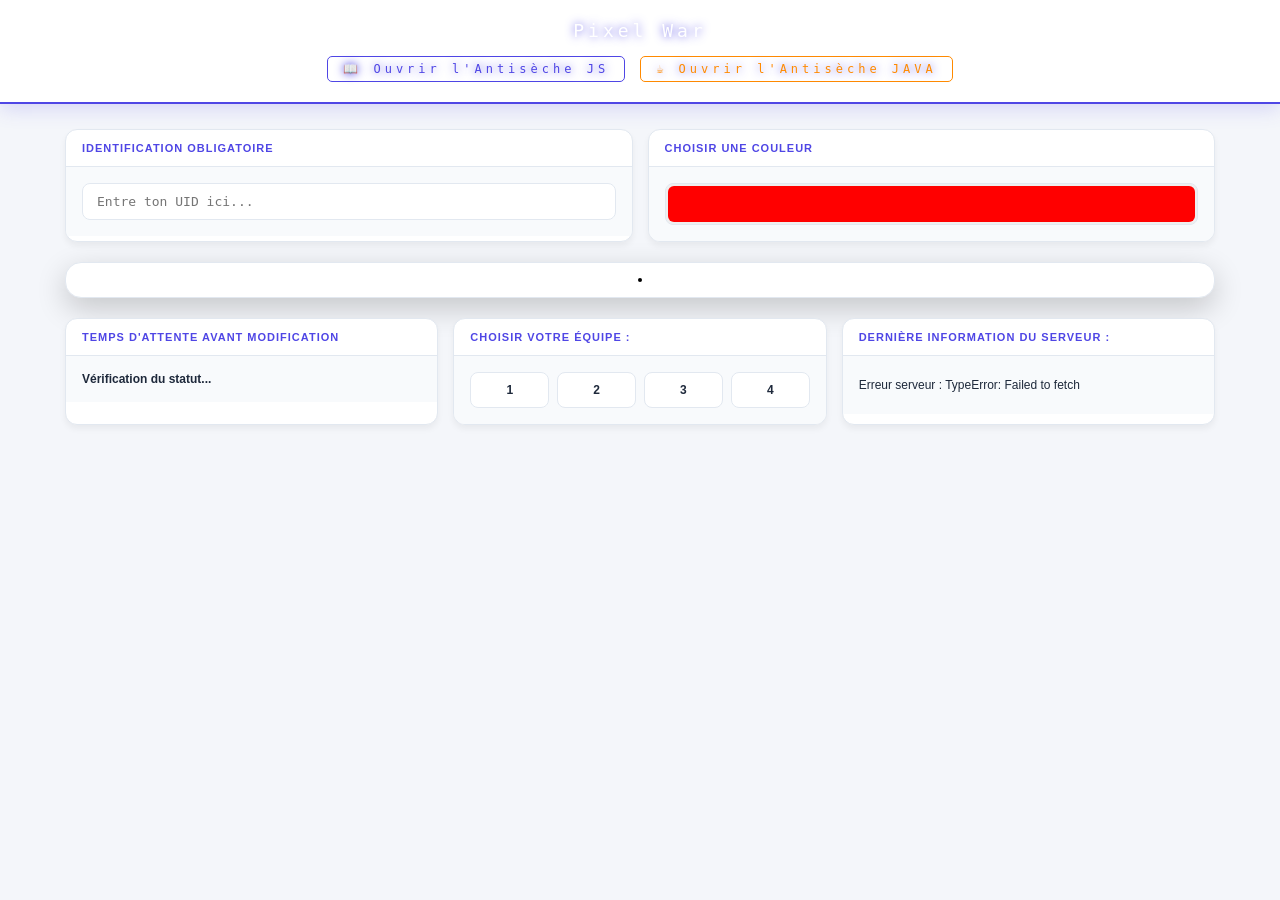
<file: index.html>
<!DOCTYPE html>
<html lang="fr">
<head>
    <meta charset="UTF-8">
    <meta name="viewport" content="width=device-width, initial-scale=1.0">
    <title>PixelWar</title>
    <link rel="stylesheet" href="style.css">
    <script src="script.js" defer></script>
</head>
<body>

    <header>
        Pixel War
        <div style="display: flex; justify-content: center; gap: 15px; flex-wrap: wrap; margin-top: 15px;">
            <a href="antiseche.html" style="font-size:12px; color:var(--accent-color); text-decoration:none; border:1px solid var(--accent-color); padding:5px 15px; border-radius:5px; transition: 0.3s;">📖 Ouvrir l'Antisèche JS</a>
            <a href="java-antiseche.html" style="font-size:12px; color:#ff8a00; text-decoration:none; border:1px solid #ff8a00; padding:5px 15px; border-radius:5px; transition: 0.3s;">☕ Ouvrir l'Antisèche JAVA</a>
        </div>
    </header>

    <div class="layout">

        <div class="top-row">
            <div class="widget">
                <div class="widget-title">Identification obligatoire</div>
                <div class="widget-body">
                    <input type="text" id="userId" value="" placeholder="Entre ton UID ici...">
                </div>
            </div>

            <div class="widget">
                <div class="widget-title">Choisir une couleur</div>
                <div class="widget-body">
                    <input type="color" id="colorPicker" value="#ff0000"/>
                </div>
            </div>
        </div>

        <div class="grille-container">
            <div id="grille"></div>
        </div>

        <div class="bottom-row">
            <div class="widget">
                <div class="widget-title">Temps d'attente avant modification</div>
                <div class="widget-body">
                    <span class="timer-msg" id="waitMsg">Vérification du statut...</span>
                </div>
            </div>

            <div class="widget">
                <div class="widget-title">Choisir votre équipe :</div>
                <div class="widget-body">
                    <div class="team-btns">
                        <button class="team-btn" id="btn-team-1" onclick="cxn(this,1)">1</button>
                        <button class="team-btn" id="btn-team-2" onclick="cxn(this,2)">2</button>
                        <button class="team-btn" id="btn-team-3" onclick="cxn(this,3)">3</button>
                        <button class="team-btn" id="btn-team-4" onclick="cxn(this,4)">4</button>
                    </div>
                </div>
            </div>

            <div class="widget">
                <div class="widget-title">Dernière information du serveur :</div>
                <div class="widget-body">
                    <span class="server-msg" id="serverMsg">En attente de vos actions.</span>
                </div>
            </div>
        </div>
    
    </div>
</body>
</html>
</file>
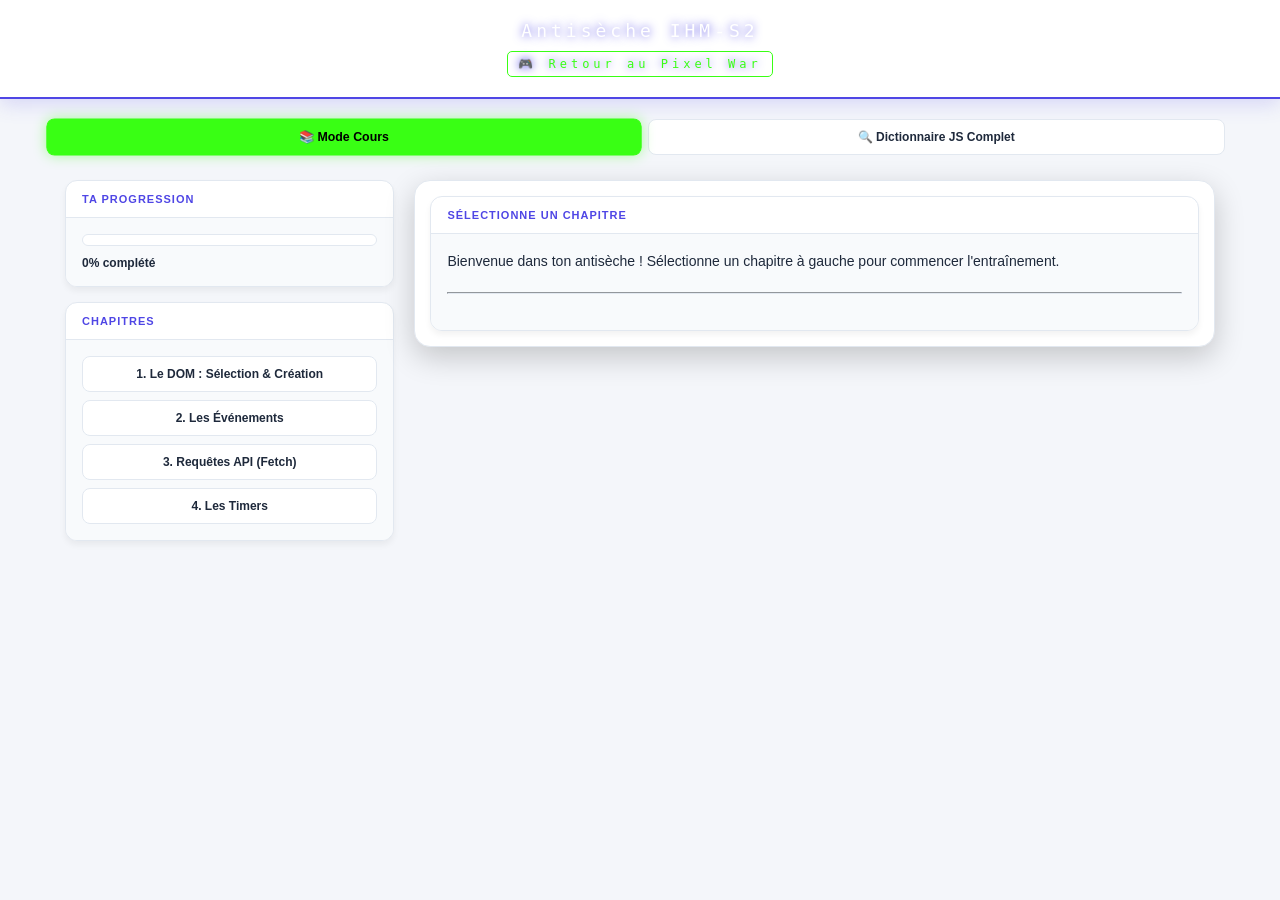
<file: antiseche.html>
<!DOCTYPE html>
<html lang="fr">
<head>
    <meta charset="UTF-8">
    <meta name="viewport" content="width=device-width, initial-scale=1.0">
    <title>Antisèche JS - Entraînement</title>
    <link rel="stylesheet" href="antiseche.css">
    <script src="antiseche.js" defer></script>
</head>
<body>

    <header>
        Antisèche IHM-S2
        <a href="index.html" class="nav-btn">🎮 Retour au Pixel War</a>
    </header>

    <div class="tabs-container">
        <button class="team-btn active-team" id="tab-cours" onclick="switchView('cours')">📚 Mode Cours</button>
        <button class="team-btn" id="tab-dico" onclick="switchView('dico')">🔍 Dictionnaire JS Complet</button>
    </div>

    <div class="layout learn-layout" id="view-cours">
        <aside class="top-row" style="flex: 0.3; flex-direction: column;">
            <div class="widget">
                <div class="widget-title">Ta Progression</div>
                <div class="widget-body">
                    <div class="progress-bar-container">
                        <div id="progress-bar" class="progress-bar"></div>
                    </div>
                    <p id="progress-text" class="timer-msg" style="margin-top: 10px;">0% complété</p>
                </div>
            </div>

            <div class="widget">
                <div class="widget-title">Chapitres</div>
                <div class="widget-body">
                    <div class="team-btns" style="flex-direction: column;" id="chapter-list"></div>
                </div>
            </div>
        </aside>

        <main class="grille-container" style="flex: 0.7; flex-direction: column; justify-content: flex-start;">
            <div class="widget" style="width: 100%;">
                <div class="widget-title" id="lesson-title">Sélectionne un chapitre</div>
                <div class="widget-body">
                    <div id="lesson-content" style="line-height: 1.6; font-size: 14px;">
                        Bienvenue dans ton antisèche ! Sélectionne un chapitre à gauche pour commencer l'entraînement.
                    </div>
                    <hr style="border-color: var(--border-color); margin: 20px 0;">
                    <button class="team-btn" id="validate-btn" style="display: none; width: 100%;">✅ J'ai compris ce concept !</button>
                </div>
            </div>
        </main>
    </div>


    <div class="layout" id="view-dico" style="display: none; flex-direction: column;">
        
        <div class="widget" style="width: 100%; margin-bottom: 10px;">
            <div class="widget-title">Filtres et Recherche Rapide</div>
            <div class="widget-body" style="display: flex; flex-direction: column; gap: 15px;">
                <input type="text" id="search-dict" placeholder="Rechercher une notion, un mot-clé (ex: fetch, DOM...)" class="search-input" style="margin-bottom: 0;">
                
                <div class="filter-btns" id="filter-container">
                    <button class="filter-btn active" onclick="filterCategory('Tout')">Tout</button>
                    <button class="filter-btn" onclick="filterCategory('Bases JS')">Bases JS</button>
                    <button class="filter-btn" onclick="filterCategory('Objets')">Objets</button>
                    <button class="filter-btn" onclick="filterCategory('DOM')">DOM</button>
                    <button class="filter-btn" onclick="filterCategory('Async')">Async / Fetch</button>
                    <button class="filter-btn" onclick="filterCategory('Bonus')">Bonus</button>
                </div>
            </div>
        </div>

        <div id="dict-grid-container" style="width: 100%;"></div>

    </div>

</body>
</html>
</file>
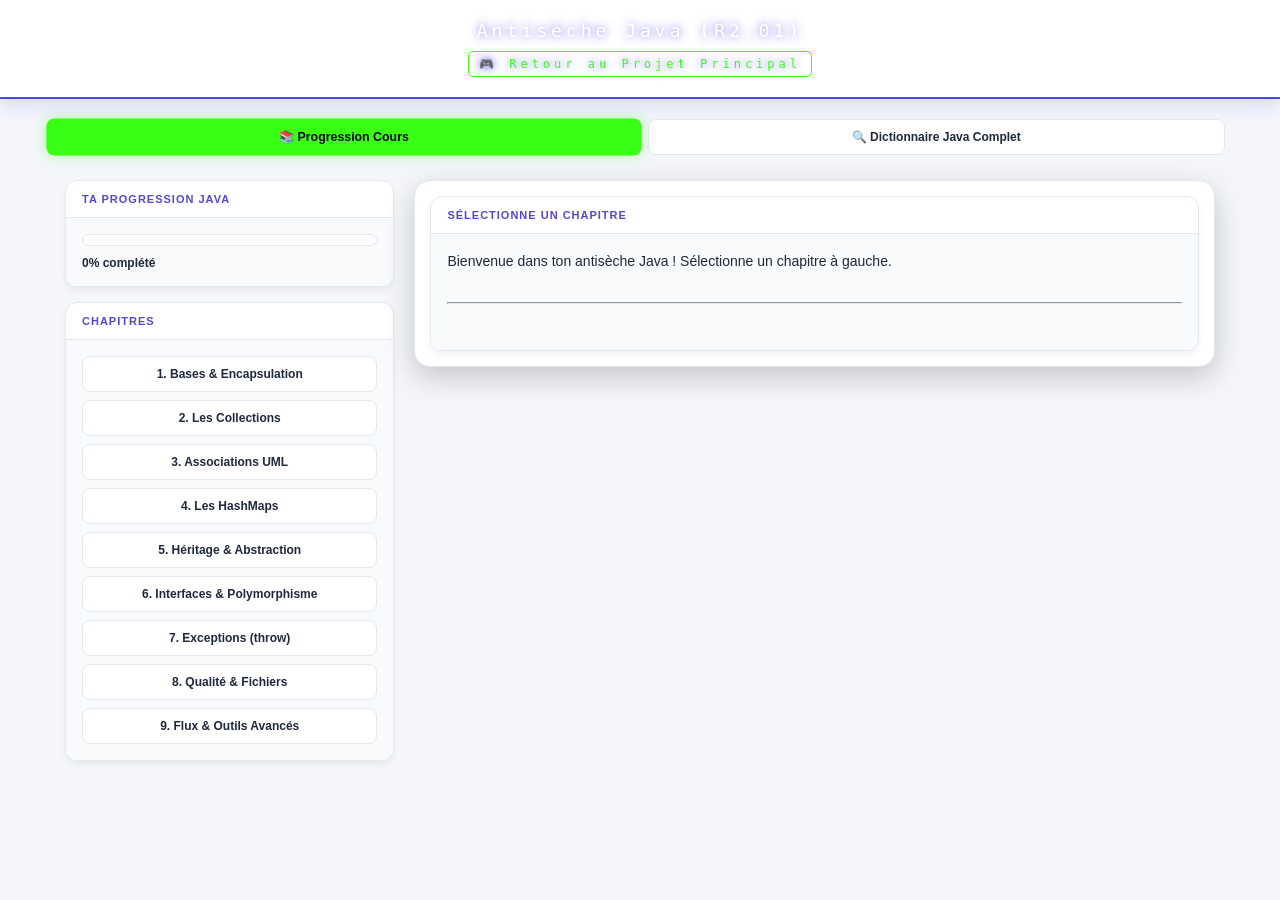
<file: java-antiseche.html>
<!DOCTYPE html>
<html lang="fr">
<head>
    <meta charset="UTF-8">
    <meta name="viewport" content="width=device-width, initial-scale=1.0">
    <title>Antisèche Java - IUT</title>
    <link rel="stylesheet" href="java-antiseche.css">
    <script src="java-antiseche.js" defer></script>
</head>
<body>

    <header>
        Antisèche Java (R2.01)
        <a href="index.html" class="nav-btn">🎮 Retour au Projet Principal</a>
    </header>

    <div class="tabs-container">
        <button class="team-btn active-team" id="tab-cours" onclick="switchView('cours')">📚 Progression Cours</button>
        <button class="team-btn" id="tab-dico" onclick="switchView('dico')">🔍 Dictionnaire Java Complet</button>
    </div>

    <div class="layout learn-layout" id="view-cours">
        <aside class="top-row" style="flex: 0.3; flex-direction: column;">
            <div class="widget">
                <div class="widget-title">Ta Progression Java</div>
                <div class="widget-body">
                    <div class="progress-bar-container">
                        <div id="progress-bar" class="progress-bar"></div>
                    </div>
                    <p id="progress-text" class="timer-msg" style="margin-top: 10px;">0% complété</p>
                </div>
            </div>

            <div class="widget">
                <div class="widget-title">Chapitres</div>
                <div class="widget-body">
                    <div class="team-btns" style="flex-direction: column;" id="chapter-list"></div>
                </div>
            </div>
        </aside>

        <main class="grille-container" style="flex: 0.7; flex-direction: column; justify-content: flex-start;">
            <div class="widget" style="width: 100%;">
                <div class="widget-title" id="lesson-title">Sélectionne un chapitre</div>
                <div class="widget-body">
                    <div id="lesson-content" style="line-height: 1.6; font-size: 14px;">
                        Bienvenue dans ton antisèche Java ! Sélectionne un chapitre à gauche.
                    </div>
                    
                    <hr style="border-color: var(--border-color); margin: 30px 0;">
                    
                    <div id="flashcard-section" style="display: none;">
                        <h3 style="color: #ff8a00; margin-bottom: 15px; font-size: 16px;">🧠 Entraînement : Retourne toutes les cartes !</h3>
                        
                        <div id="flashcards-container" class="flashcards-grid"></div>

                        <button class="team-btn" id="validate-btn" style="display: none; width: 100%; margin-top: 25px; padding: 15px; font-size: 14px;">✅ J'ai tout compris ! (Valider le chapitre)</button>
                    </div>

                </div>
            </div>
        </main>
    </div>

    <div class="layout" id="view-dico" style="display: none; flex-direction: column;">
        <div class="widget" style="width: 100%; margin-bottom: 10px;">
            <div class="widget-title">Filtres et Recherche Rapide</div>
            <div class="widget-body" style="display: flex; flex-direction: column; gap: 15px;">
                <input type="text" id="search-dict" placeholder="Rechercher une notion (ex: extends, try, Stream, Refactor...)" class="search-input" style="margin-bottom: 0;">
                
                <div class="filter-btns" id="filter-container">
                    <button class="filter-btn active" onclick="filterCategory('Tout')">Tout</button>
                    <button class="filter-btn" onclick="filterCategory('Bases POO')">Bases POO</button>
                    <button class="filter-btn" onclick="filterCategory('Collections')">Collections</button>
                    <button class="filter-btn" onclick="filterCategory('UML & Associations')">UML</button>
                    <button class="filter-btn" onclick="filterCategory('Héritage & Poly')">Héritage & Poly</button>
                    <button class="filter-btn" onclick="filterCategory('Exceptions')">Exceptions</button>
                    <button class="filter-btn" onclick="filterCategory('Qualité & Tests')">Qualité & Tests</button>
                    <button class="filter-btn" onclick="filterCategory('Flux & Avancé')">Flux & Fichiers</button>
                </div>
            </div>
        </div>
        <div id="dict-grid-container" style="width: 100%;"></div>
    </div>

</body>
</html>
</file>
<file: style.css>
/* ─── VARIABLES & COMPORTEMENT DE BASE ─────────────────── */
:root {
  --bg-body: #0a0b10;
  --bg-widget: #121420;
  --bg-widget-body: #1a1d30;
  --text-main: #f0f3f8;
  --text-muted: #8a94a6;
  
  --accent-color: #00f0ff;
  --accent-glow: rgba(0, 240, 255, 0.4);
  --border-color: #242942;
  --input-bg: #0d0f18;

  --color-success: #39ff14;
  --color-error: #ff3131;
}

@media (prefers-color-scheme: light) {
  :root {
    --bg-body: #f4f6fa;
    --bg-widget: #ffffff;
    --bg-widget-body: #f8fafc;
    --text-main: #1e293b;
    --text-muted: #64748b;
    --accent-color: #4f46e5;
    --accent-glow: rgba(79, 70, 229, 0.2);
    --border-color: #e2e8f0;
    --input-bg: #ffffff;
  }
}

/* ─── RESET & CONFIGURATION GLOBALE ───────────────────── */
*, *::before, *::after { 
  margin: 0; 
  padding: 0; 
  box-sizing: border-box; 
}

body {
  font-family: 'Segoe UI', Roboto, Helvetica, Arial, sans-serif;
  font-size: 13px;
  background: var(--bg-body);
  color: var(--text-main);
  min-height: 100vh;
  overflow-x: hidden;
  transition: background-color 0.4s ease, color 0.4s ease;
}

/* ─── HEADER ──────────────────────────────────────────── */
header {
  background: var(--bg-widget);
  color: #ffffff;
  text-align: center;
  padding: 20px 0;
  font-family: 'Press Start 2P', monospace;
  font-size: 18px;
  letter-spacing: 4px;
  border-bottom: 2px solid var(--accent-color);
  box-shadow: 0 4px 20px var(--accent-glow);
  text-shadow: 0 0 10px var(--accent-color);
  animation: pulseGlow 3s infinite ease-in-out;
}

@keyframes pulseGlow {
  0%, 100% { box-shadow: 0 2px 10px var(--accent-glow); text-shadow: 0 0 8px var(--accent-color); }
  50% { box-shadow: 0 4px 25px rgba(0, 240, 255, 0.6); text-shadow: 0 0 15px var(--accent-color); }
}

/* ─── NOUVEAU LAYOUT EN ÉTAGES HAUT / MILIEU / BAS ────── */
.layout {
  display: flex;
  flex-direction: column;
  gap: 20px;
  padding: 15px;
  max-width: 1200px;
  margin: 0 auto;
}

@media (min-width: 768px) {
  .layout { padding: 25px; }
}

/* Rangée du haut (ID et Couleur côte à côte) */
.top-row {
  display: flex;
  flex-direction: column;
  gap: 15px;
  width: 100%;
}

@media (min-width: 600px) {
  .top-row {
    flex-direction: row;
  }
  .top-row .widget {
    flex: 1;
  }
}

/* Rangée du bas (Widgets de Statut) */
.bottom-row {
  display: grid;
  grid-template-columns: 1fr;
  gap: 15px;
  width: 100%;
}

@media (min-width: 768px) {
  .bottom-row {
    grid-template-columns: repeat(auto-fit, minmax(250px, 1fr));
  }
}

/* ─── WIDGETS ─────────────────────────────────────────── */
.widget {
  background: var(--bg-widget);
  border: 1px solid var(--border-color);
  border-radius: 12px;
  overflow: hidden;
  box-shadow: 0 4px 6px rgba(0, 0, 0, 0.05);
  transition: transform 0.3s ease, box-shadow 0.3s ease;
}

.widget:hover {
  transform: translateY(-2px);
  box-shadow: 0 8px 16px rgba(0, 0, 0, 0.15);
  border-color: var(--accent-color);
}

.widget-title {
  background: rgba(255, 255, 255, 0.03);
  border-bottom: 1px solid var(--border-color);
  color: var(--accent-color);
  text-align: left;
  padding: 12px 16px;
  font-size: 11px;
  font-weight: 800;
  text-transform: uppercase;
  letter-spacing: 1px;
}

.widget-body {
  background: var(--bg-widget-body);
  padding: 16px;
}

/* ─── ZONE DE LA GRILLE ───────────────────────────────── */
.grille-container {
  max-width: 100%;
  overflow-x: auto;
  background: var(--bg-widget);
  padding: 15px;
  border-radius: 16px;
  border: 1px solid var(--border-color);
  box-shadow: 0 10px 30px rgba(0,0,0,0.2);
  display: flex;
  justify-content: center;
  width: 100%;
}

#grille {
  display: grid;
  gap: 0px;
  background: #000;
  padding: 2px;
  border-radius: 4px;
}

#grille div {
  transition: filter 0.1s ease, transform 0.1s ease;
}
#grille div:hover {
  filter: brightness(1.4);
  transform: scale(1.1);
  z-index: 10;
  box-shadow: 0 0 4px rgba(255,255,255,0.5);
}

/* ─── CONFIGURATION DES INPUTS ────────────────────────── */
#userId {
  border: 1px solid var(--border-color);
  background: var(--input-bg);
  color: var(--text-main);
  padding: 10px 14px;
  font-size: 13px;
  font-family: monospace;
  width: 100%;
  border-radius: 8px;
  transition: all 0.3s ease;
}

#userId:focus {
  outline: none;
  border-color: var(--accent-color);
  box-shadow: 0 0 8px var(--accent-glow);
}

#colorPicker {
  width: 100%;
  height: 42px;
  padding: 2px;
  border: 1px solid var(--border-color);
  border-radius: 8px;
  cursor: pointer;
  overflow: hidden;
}

#colorPicker::-webkit-color-swatch-wrapper { padding: 0; }
#colorPicker::-webkit-color-swatch { border: none; border-radius: 6px; }

.timer-msg {
  font-size: 12px;
  font-weight: 700;
  display: flex;
  align-items: center;
  gap: 6px;
}

/* ─── BOUTONS D'ÉQUIPES ───────────────────────────────── */
.team-btns { 
  display: flex; 
  gap: 8px; 
  width: 100%; 
}

.team-btn {
  flex: 1;
  padding: 10px 0;
  font-size: 12px;
  font-weight: 700;
  background: var(--input-bg);
  color: var(--text-main);
  border: 1px solid var(--border-color);
  border-radius: 8px;
  cursor: pointer;
  transition: all 0.2s cubic-bezier(0.4, 0, 0.2, 1);
}

.team-btn:hover:not(:disabled) {
  border-color: var(--accent-color);
  color: var(--accent-color);
  background: rgba(0, 240, 255, 0.05);
}

.team-btn.active-team {
  background: var(--color-success) !important;
  color: #000000 !important;
  border-color: var(--color-success) !important;
  box-shadow: 0 0 12px rgba(57, 255, 20, 0.4);
  transform: scale(1.03);
}

.team-btn:disabled {
  opacity: 0.4;
  cursor: not-allowed;
  border-color: var(--border-color);
}

/* ─── MESSAGES DU SERVEUR ─────────────────────────────── */
.server-msg {
  font-size: 12px;
  line-height: 1.5;
  word-break: break-word;
  display: inline-block;
  padding: 4px 0;
}

.server-msg.error { 
  color: var(--color-error); 
  text-shadow: 0 0 8px rgba(255, 49, 49, 0.2);
}

.server-msg.success { 
  color: var(--color-success); 
  text-shadow: 0 0 8px rgba(57, 255, 20, 0.2);
}
</file>
<file: antiseche.css>
@import url('style.css');

.nav-btn {
  display: block; margin-top: 10px; font-size: 12px;
  color: var(--color-success); text-decoration: none;
  border: 1px solid var(--color-success); padding: 5px 10px;
  border-radius: 5px; width: fit-content; margin: 10px auto 0;
  transition: all 0.3s;
}
.nav-btn:hover { background: rgba(57, 255, 20, 0.1); box-shadow: 0 0 10px rgba(57, 255, 20, 0.4); }

/* LAYOUT SPÉCIFIQUE AU MODE COURS */
.learn-layout { display: flex; flex-direction: row; align-items: flex-start; }
@media (max-width: 768px) { .learn-layout { flex-direction: column; } }
.tabs-container { display: flex; gap: 15px; max-width: 1200px; margin: 20px auto 0; padding: 0 15px; }

/* PROGRESSION */
.progress-bar-container { width: 100%; height: 12px; background: var(--input-bg); border: 1px solid var(--border-color); border-radius: 6px; overflow: hidden; }
.progress-bar { height: 100%; width: 0%; background: var(--accent-color); box-shadow: 0 0 10px var(--accent-glow); transition: width 0.5s ease; }

/* STYLES ISSUS DE LA FICHE IHM-S2 */
pre { background: #141824; border: 1px solid rgba(108,99,255,0.3); padding: 12px; border-radius: 8px; overflow-x: auto; margin: 10px 0; font-family: monospace; font-size: 13px; line-height: 1.5; }
code { color: #c5d3f6; font-family: monospace; }
.kw { color: #a09af8; } .fn { color: #79d9f5; } .str { color: #98f5c4; } .cmt { color: #505870; font-style: italic; } .num { color: #f8b97e; } .cls { color: #f5c97e; }

.note { background: rgba(108,99,255,0.08); border-left: 3px solid #6c63ff; padding: 0.6rem 0.8rem; border-radius: 0 6px 6px 0; font-size: 13px; margin: 10px 0; }
.note.warn { background: rgba(255,107,107,0.08); border-left-color: #ff6b6b; }
.note.tip { background: rgba(0,212,170,0.08); border-left-color: #00d4aa; }

.tag { font-size: 10px; padding: 3px 8px; border-radius: 12px; font-weight: 800; text-transform: uppercase; }
.tag-js { background: rgba(108,99,255,0.2); color: #a09af8; border: 1px solid rgba(108,99,255,0.3); }
.tag-dom { background: rgba(0,212,170,0.2); color: #00d4aa; border: 1px solid rgba(0,212,170,0.3); }
.tag-async { background: rgba(255,107,107,0.2); color: #ff8a8a; border: 1px solid rgba(255,107,107,0.3); }
.tag-obj { background: rgba(255,169,82,0.2); color: #ffb874; border: 1px solid rgba(255,169,82,0.3); }
.tag-bonus { background: rgba(255,255,255,0.05); color: var(--text-muted); border: 1px solid var(--border-color); }

.list { list-style: none; display: flex; flex-direction: column; gap: 4px; font-size: 13px; margin-top: 10px; }
.list li::before { content: "→ "; color: #6c63ff; }
table { width: 100%; border-collapse: collapse; font-size: 13px; margin-top: 10px; }
th { text-align: left; padding: 6px 8px; border-bottom: 1px solid var(--border-color); color: var(--accent-color); }
td { padding: 6px 8px; border-bottom: 1px solid rgba(255,255,255,0.04); }

/* BARRE DE RECHERCHE & BOUTONS FILTRES */
.search-input { border: 1px solid var(--border-color); background: var(--input-bg); color: var(--text-main); padding: 10px 14px; font-size: 13px; width: 100%; border-radius: 8px; margin-bottom: 15px; }
.search-input:focus { outline: none; border-color: var(--accent-color); box-shadow: 0 0 8px var(--accent-glow); }

.filter-btns { display: flex; flex-wrap: wrap; gap: 8px; }
.filter-btn { background: var(--bg-widget); border: 1px solid var(--border-color); color: var(--text-muted); padding: 6px 14px; border-radius: 20px; font-size: 12px; cursor: pointer; transition: 0.3s; font-weight: bold;}
.filter-btn:hover { border-color: var(--accent-color); color: var(--text-main); }
.filter-btn.active { background: var(--accent-color); color: #000; border-color: var(--accent-color); }


/* ========================================================
   NOUVEAU LAYOUT : GRILLE MASONRY (Comme sur l'image)
   ======================================================== */
.dico-section-title {
  font-size: 12px;
  font-weight: 800;
  text-transform: uppercase;
  letter-spacing: 2px;
  color: var(--text-muted);
  margin: 30px 0 15px 0;
  padding-bottom: 8px;
  border-bottom: 1px solid var(--border-color);
}

.dico-grid {
  display: grid;
  /* C'est cette ligne qui gère le responsive automatique (3 col, puis 2, puis 1) ! */
  grid-template-columns: repeat(auto-fill, minmax(340px, 1fr));
  gap: 15px;
  margin-bottom: 30px;
}

.dico-card {
  background: var(--bg-widget);
  border: 1px solid var(--border-color);
  border-radius: 12px;
  padding: 1.5rem;
  display: flex;
  flex-direction: column;
  gap: 0.8rem;
  box-shadow: 0 4px 6px rgba(0,0,0,0.1);
  transition: transform 0.3s ease, border-color 0.3s ease, box-shadow 0.3s ease;
}

.dico-card:hover {
  border-color: var(--accent-color);
  transform: translateY(-3px);
  box-shadow: 0 8px 20px var(--accent-glow);
}

.dico-card-header {
  display: flex;
  align-items: center;
  gap: 12px;
  margin-bottom: 5px;
}

.dico-card h3 {
  font-size: 15px;
  font-weight: 600;
  color: #fff;
  flex: 1;
  margin: 0;
}
</file>
<file: java-antiseche.css>
@import url('style.css');

.nav-btn {
  display: block; margin-top: 10px; font-size: 12px;
  color: var(--color-success); text-decoration: none;
  border: 1px solid var(--color-success); padding: 5px 10px;
  border-radius: 5px; width: fit-content; margin: 10px auto 0;
  transition: all 0.3s;
}
.nav-btn:hover { background: rgba(57, 255, 20, 0.1); box-shadow: 0 0 10px rgba(57, 255, 20, 0.4); }

.learn-layout { display: flex; flex-direction: row; align-items: flex-start; }
@media (max-width: 768px) { .learn-layout { flex-direction: column; } }
.tabs-container { display: flex; gap: 15px; max-width: 1200px; margin: 20px auto 0; padding: 0 15px; }

/* PROGRESSION */
.progress-bar-container { width: 100%; height: 12px; background: var(--input-bg); border: 1px solid var(--border-color); border-radius: 6px; overflow: hidden; }
.progress-bar { height: 100%; width: 0%; background: #ff8a00; box-shadow: 0 0 10px rgba(255,138,0,0.5); transition: width 0.5s ease; }
.active-team { background: #ff8a00 !important; color: #000 !important; border-color: #ff8a00 !important; }

/* CODE & NOTES */
pre { background: #141824; border: 1px solid rgba(255,138,0,0.3); padding: 12px; border-radius: 8px; overflow-x: auto; margin: 10px 0; font-family: monospace; font-size: 13px; line-height: 1.5; }
code { color: #c5d3f6; font-family: monospace; }
.kw { color: #ff8a00; font-weight:bold; } .fn { color: #79d9f5; } .str { color: #98f5c4; } .cmt { color: #505870; font-style: italic; } .cls { color: #a09af8; font-weight:bold; }

.note { background: rgba(255,138,0,0.08); border-left: 3px solid #ff8a00; padding: 0.6rem 0.8rem; border-radius: 0 6px 6px 0; font-size: 13px; margin: 10px 0; }
.note.warn { background: rgba(255,49,49,0.08); border-left-color: #ff3131; }
.list { list-style: none; display: flex; flex-direction: column; gap: 4px; font-size: 13px; margin-top: 10px; }
.list li::before { content: "→ "; color: #ff8a00; }

/* TAGS SPÉCIFIQUES JAVA */
.tag { font-size: 10px; padding: 3px 8px; border-radius: 12px; font-weight: 800; text-transform: uppercase; }
.tag-poo { background: rgba(255,138,0,0.2); color: #ff8a00; border: 1px solid rgba(255,138,0,0.3); }
.tag-collec { background: rgba(0,212,170,0.2); color: #00d4aa; border: 1px solid rgba(0,212,170,0.3); }
.tag-uml { background: rgba(108,99,255,0.2); color: #a09af8; border: 1px solid rgba(108,99,255,0.3); }
.tag-poly { background: rgba(0, 240, 255, 0.2); color: #00f0ff; border: 1px solid rgba(0, 240, 255, 0.3); }
.tag-exc { background: rgba(255, 49, 49, 0.2); color: #ff3131; border: 1px solid rgba(255, 49, 49, 0.3); }
.tag-qual { background: rgba(57, 255, 20, 0.2); color: #39ff14; border: 1px solid rgba(57, 255, 20, 0.3); }
.tag-stream { background: rgba(255, 0, 255, 0.2); color: #ff00ff; border: 1px solid rgba(255, 0, 255, 0.3); }

/* RECHERCHE ET GRILLE */
.search-input { border: 1px solid var(--border-color); background: var(--input-bg); color: var(--text-main); padding: 10px 14px; font-size: 13px; width: 100%; border-radius: 8px; margin-bottom: 15px; }
.search-input:focus { outline: none; border-color: #ff8a00; box-shadow: 0 0 8px rgba(255,138,0,0.4); }

.filter-btns { display: flex; flex-wrap: wrap; gap: 8px; }
.filter-btn { background: var(--bg-widget); border: 1px solid var(--border-color); color: var(--text-muted); padding: 6px 14px; border-radius: 20px; font-size: 12px; cursor: pointer; transition: 0.3s; font-weight: bold;}
.filter-btn:hover { border-color: #ff8a00; color: var(--text-main); }
.filter-btn.active { background: #ff8a00; color: #000; border-color: #ff8a00; }

.dico-section-title { font-size: 12px; font-weight: 800; text-transform: uppercase; letter-spacing: 2px; color: var(--text-muted); margin: 30px 0 15px 0; padding-bottom: 8px; border-bottom: 1px solid var(--border-color); }
.dico-grid { display: grid; grid-template-columns: repeat(auto-fill, minmax(340px, 1fr)); gap: 15px; margin-bottom: 30px; }
.dico-card { background: var(--bg-widget); border: 1px solid var(--border-color); border-radius: 12px; padding: 1.5rem; display: flex; flex-direction: column; gap: 0.8rem; box-shadow: 0 4px 6px rgba(0,0,0,0.1); transition: transform 0.3s ease, border-color 0.3s ease; }
.dico-card:hover { border-color: #ff8a00; transform: translateY(-3px); box-shadow: 0 8px 20px rgba(255,138,0,0.2); }
.dico-card-header { display: flex; align-items: center; gap: 12px; margin-bottom: 5px; }
.dico-card h3 { font-size: 15px; font-weight: 600; color: #fff; flex: 1; margin: 0; }
/* ========================================================
   ANIMATION ET STYLE DES FLASHCARDS JAVA (Nouveau)
   ======================================================== */
.flashcard {
  background-color: transparent;
  width: 100%;
  height: 140px;
  perspective: 1000px;
  cursor: pointer;
}
.flashcard-inner {
  position: relative;
  width: 100%;
  height: 100%;
  text-align: center;
  transition: transform 0.6s cubic-bezier(0.4, 0, 0.2, 1);
  transform-style: preserve-3d;
}
.flashcard.is-flipped .flashcard-inner {
  transform: rotateY(180deg);
}
.flashcard-front, .flashcard-back {
  position: absolute;
  width: 100%;
  height: 100%;
  backface-visibility: hidden;
  display: flex;
  flex-direction: column;
  justify-content: center;
  align-items: center;
  padding: 20px;
  border-radius: 12px;
  border: 1px solid var(--border-color);
  background: var(--bg-widget);
  box-shadow: 0 4px 6px rgba(0,0,0,0.2);
}
.flashcard-front {
  color: var(--text-main);
}
.flashcard-back {
  color: #ff8a00;
  transform: rotateY(180deg);
  border-color: #ff8a00;
  background: rgba(255, 138, 0, 0.05); /* Lueur orange Java */
}
.fc-hint {
  font-size: 10px;
  color: var(--text-muted);
  margin-top: 15px;
  text-transform: uppercase;
  letter-spacing: 1px;
}
/* ========================================================
   ANIMATION ET GRILLE DES FLASHCARDS JAVA
   ======================================================== */
.flashcards-grid {
  display: grid;
  grid-template-columns: repeat(auto-fill, minmax(240px, 1fr));
  gap: 15px;
  margin-bottom: 20px;
}

.flashcard {
  background-color: transparent;
  width: 100%;
  height: 180px;
  perspective: 1000px;
  cursor: pointer;
}

.flashcard-inner {
  position: relative;
  width: 100%;
  height: 100%;
  text-align: center;
  transition: transform 0.6s cubic-bezier(0.4, 0, 0.2, 1);
  transform-style: preserve-3d;
}

.flashcard.is-flipped .flashcard-inner {
  transform: rotateY(180deg);
}

.flashcard-front, .flashcard-back {
  position: absolute;
  width: 100%;
  height: 100%;
  backface-visibility: hidden;
  display: flex;
  flex-direction: column;
  justify-content: center;
  align-items: center;
  padding: 15px;
  border-radius: 12px;
  border: 1px solid var(--border-color);
  background: var(--bg-widget);
  box-shadow: 0 4px 6px rgba(0,0,0,0.2);
}

.flashcard-front {
  color: var(--text-main);
}

.flashcard-back {
  color: #ff8a00;
  transform: rotateY(180deg);
  border-color: #ff8a00;
  background: rgba(255, 138, 0, 0.05); /* Lueur orange Java */
  overflow-y: auto;
}

.fc-hint {
  font-size: 10px;
  color: var(--text-muted);
  margin-top: 15px;
  text-transform: uppercase;
  letter-spacing: 1px;
}
</file>
